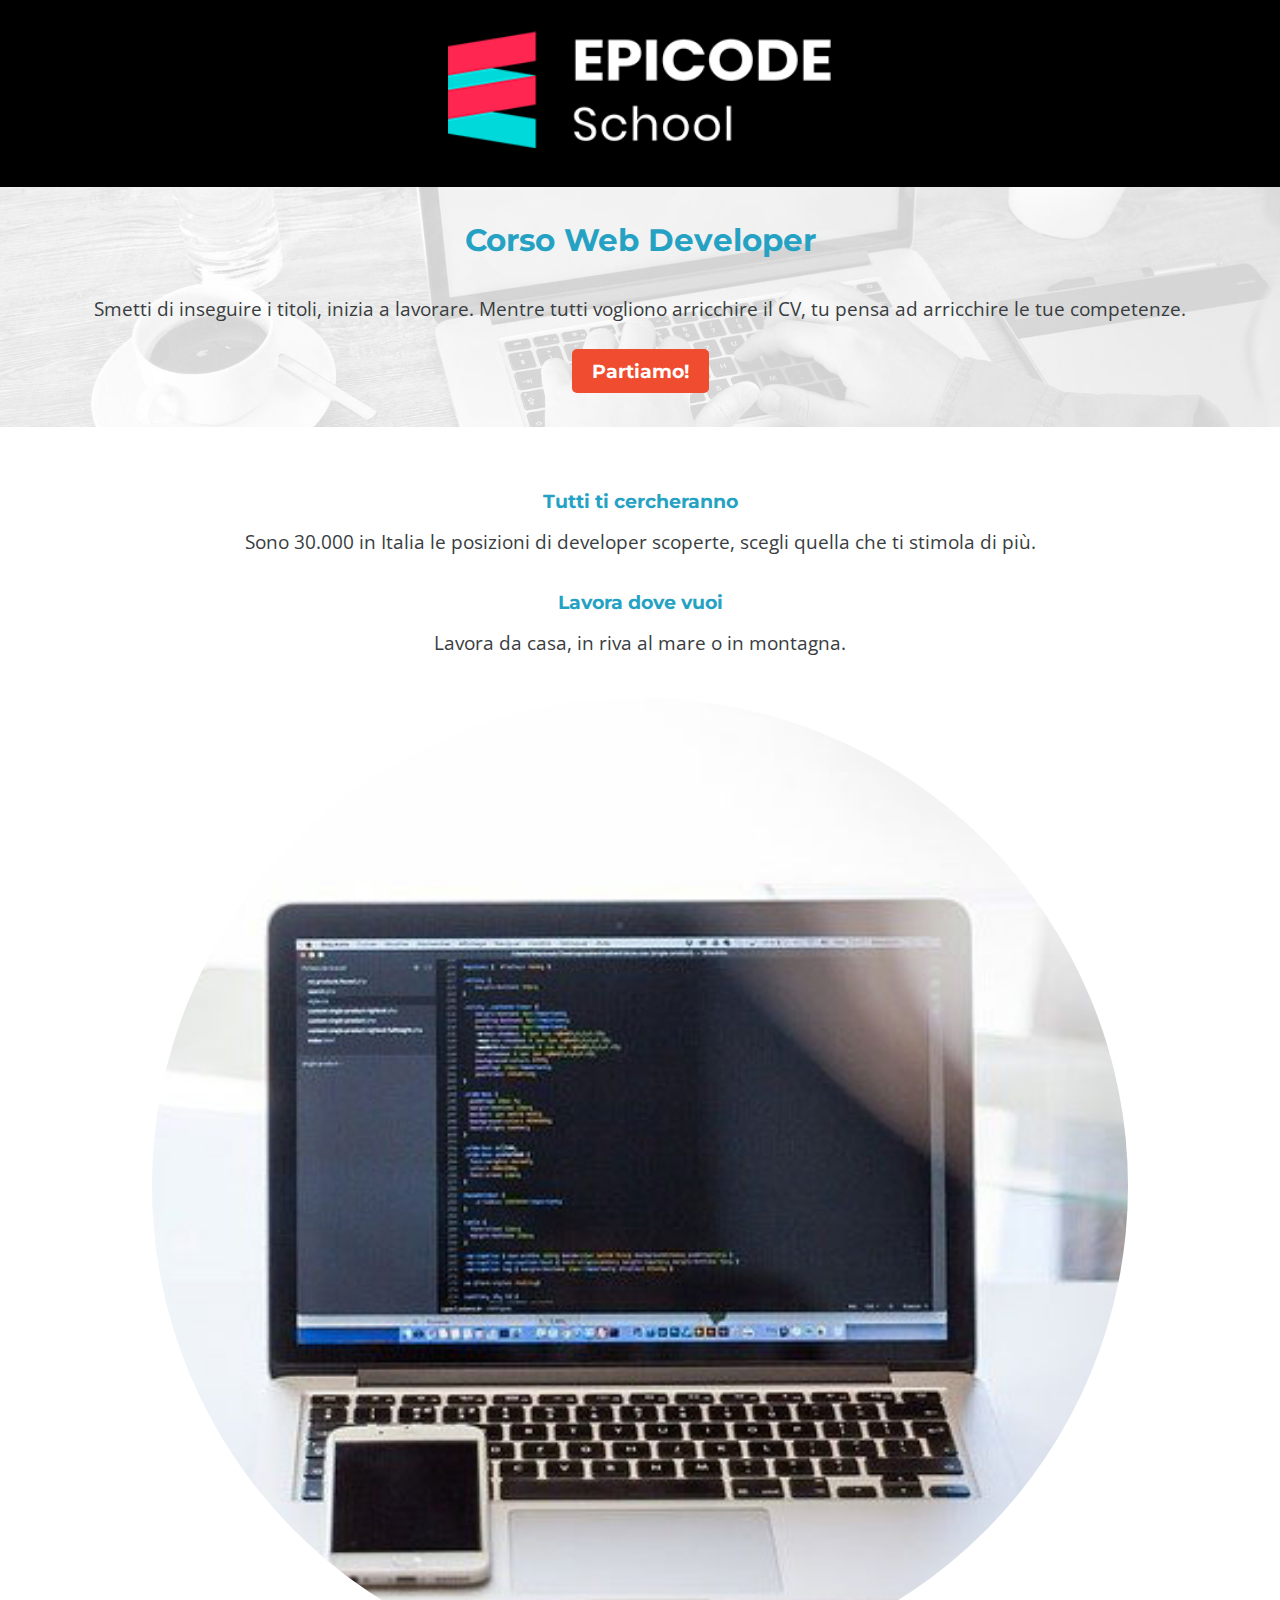
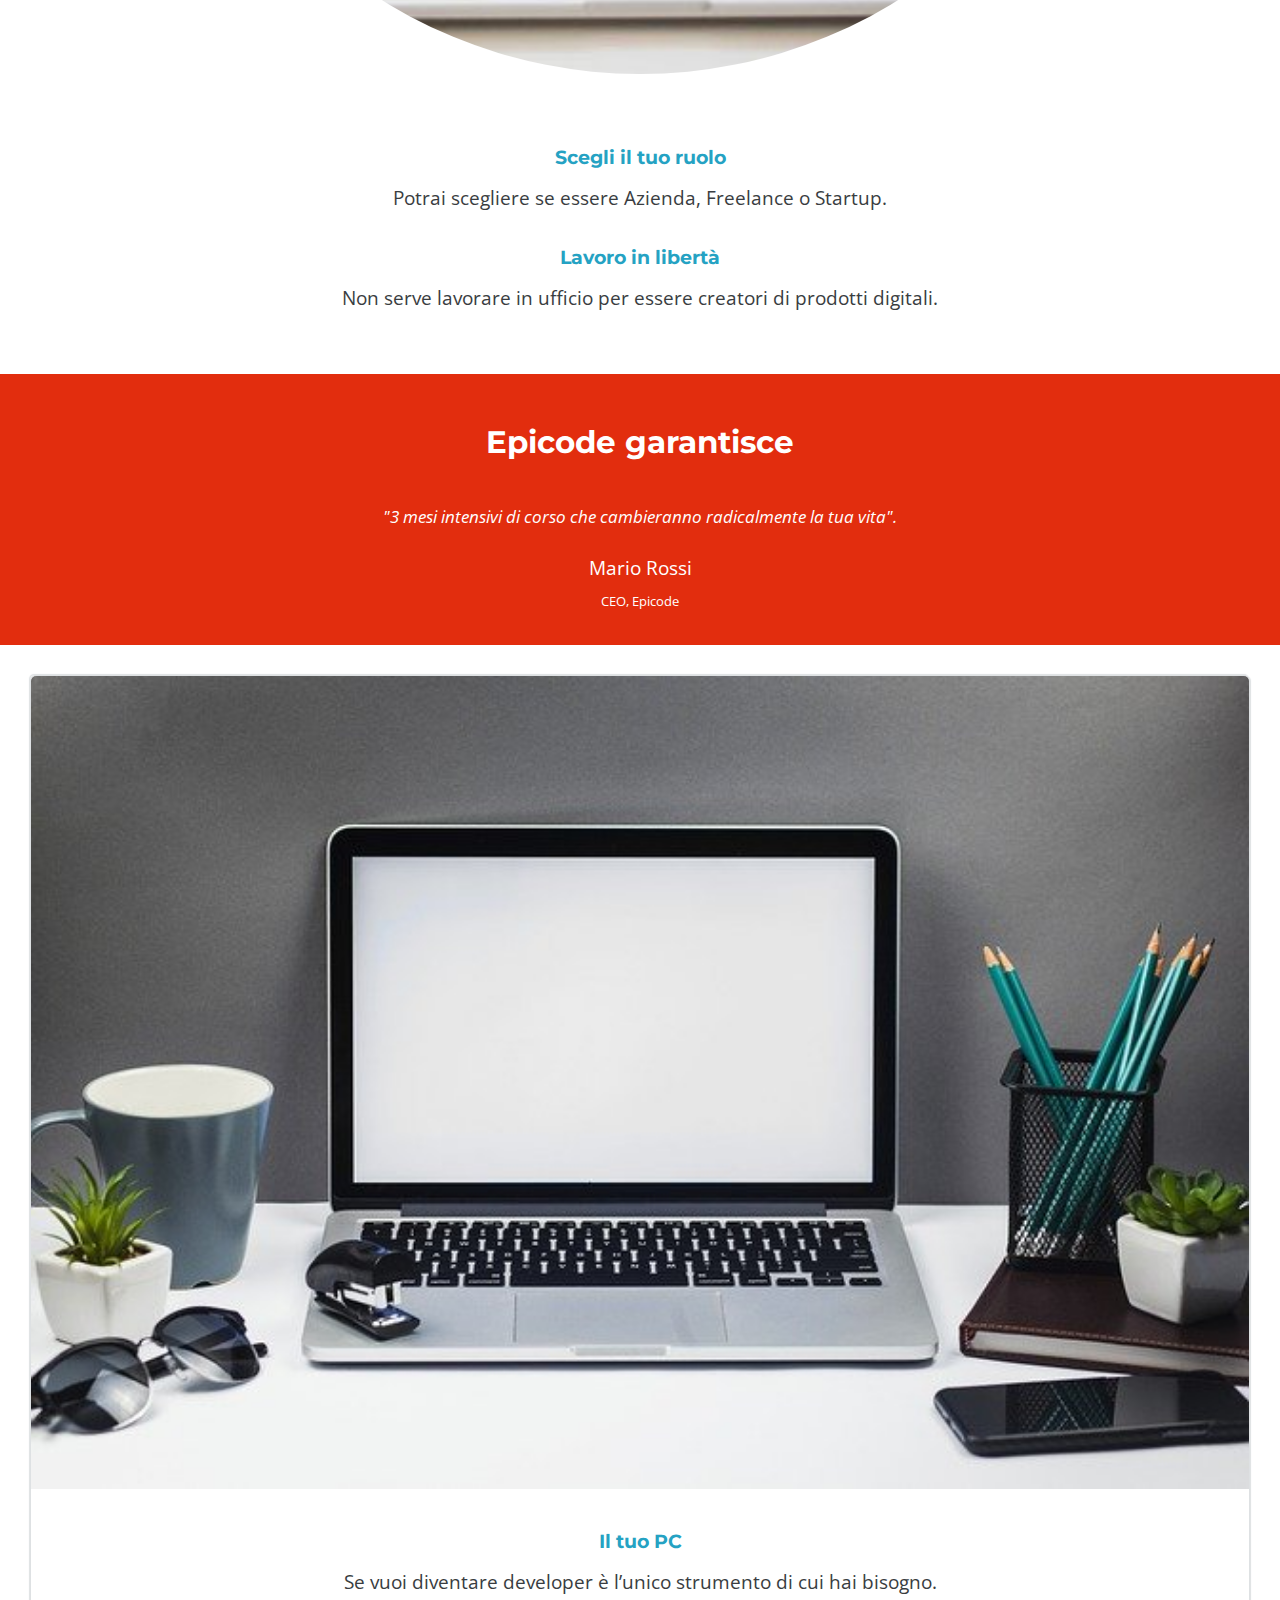
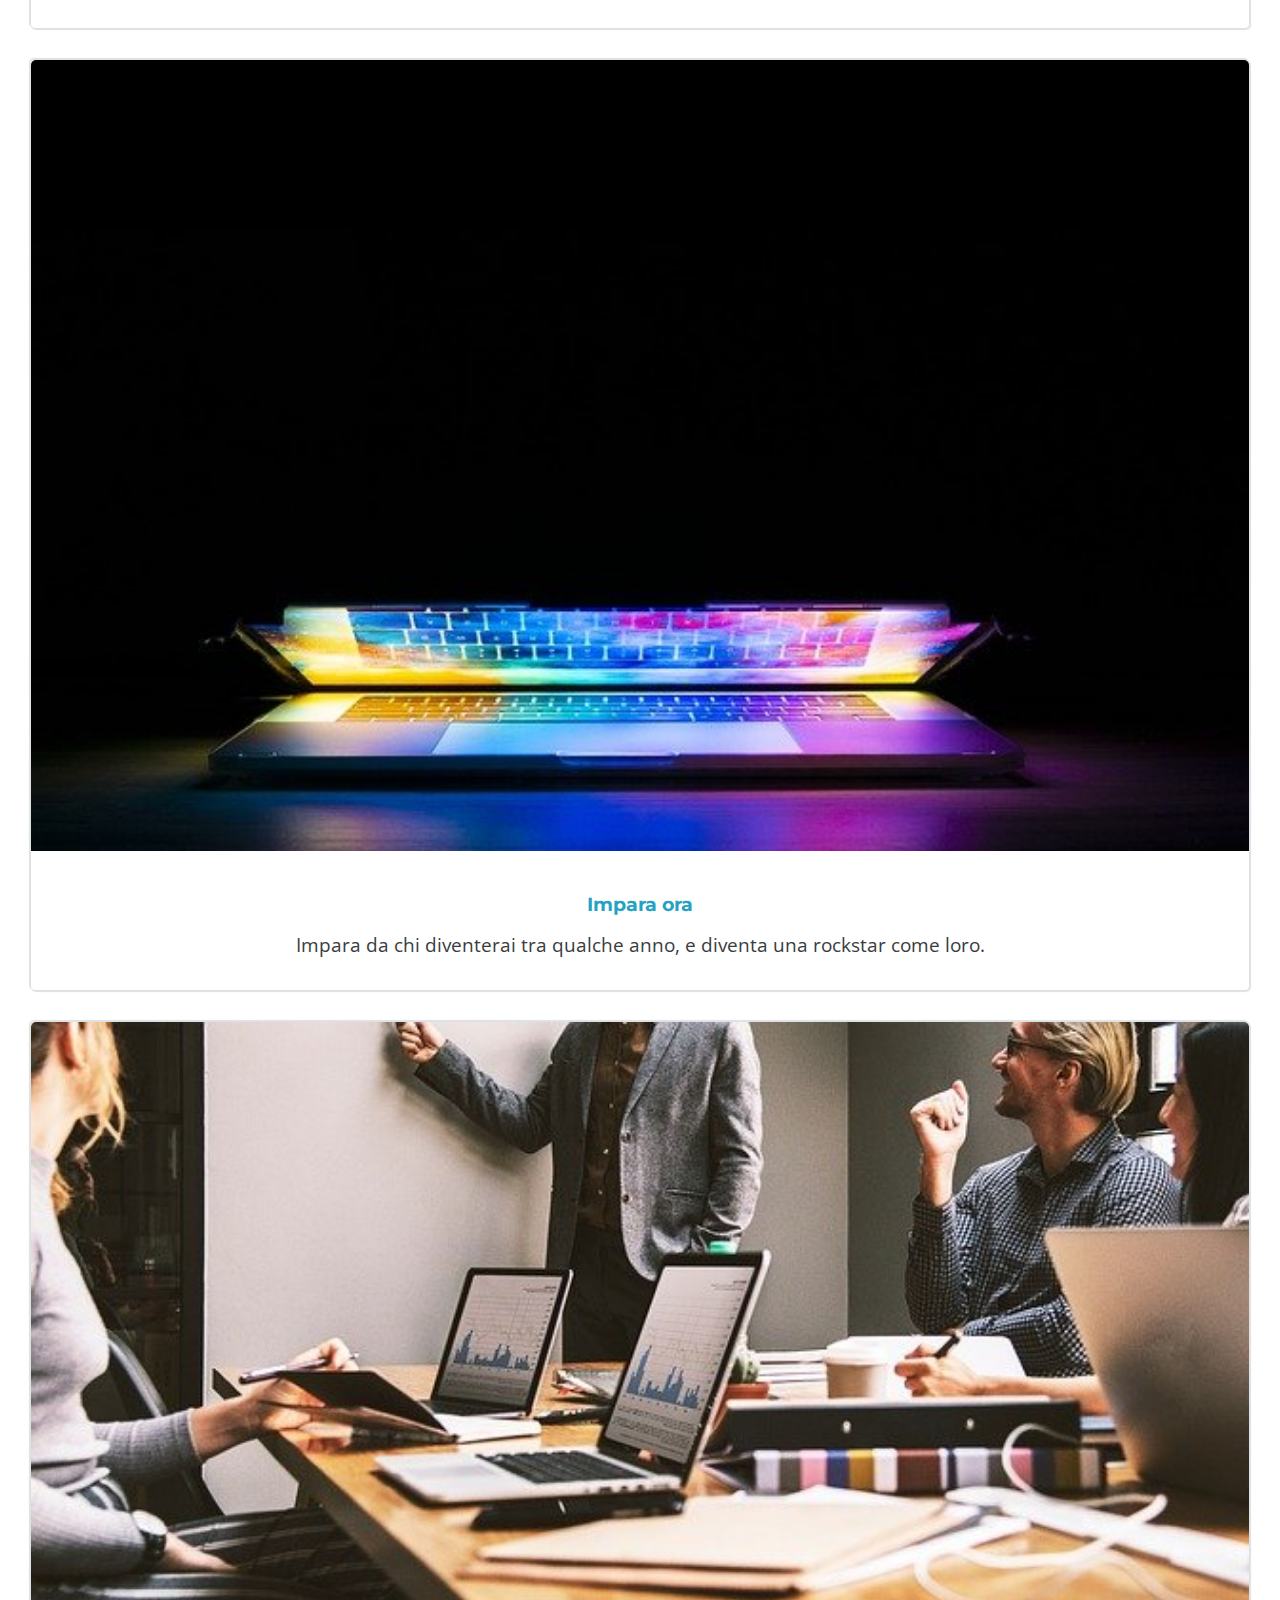
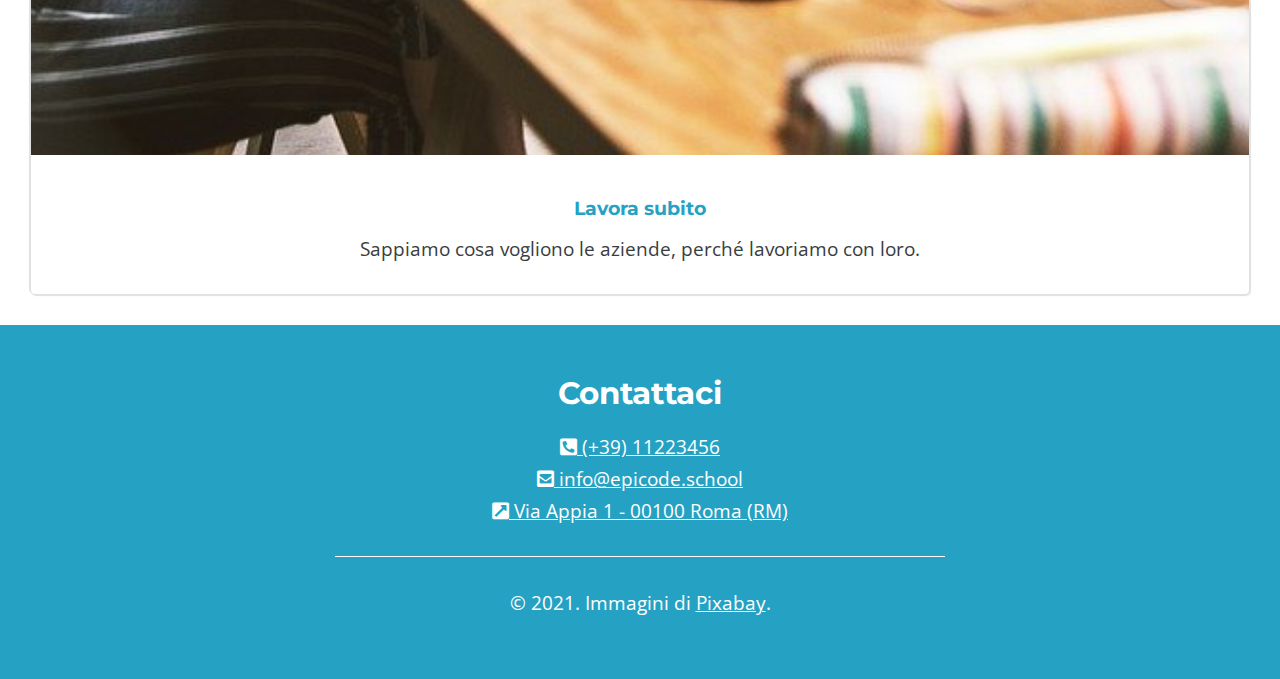
<file: Weekly-project-1/index.html>
<!DOCTYPE html>
<html lang="it">

<head>
    <meta charset="UTF-8">
    <title>Corso Web Developer - Epicode school</title>
    <meta name="description"
        content="Da zero a Epicode con i corsi completi per diventare uno sviluppatore professionista in 3 mesi.">
    <meta http-equiv="X-UA-Compatible" content="IE=edge">
    <meta name="viewport" content="width=device-width, initial-scale=1.0">
    <link rel="stylesheet" href="assets/css/all.css">
    <link rel="stylesheet" href="assets/css/reset.css">
    <link rel="stylesheet" href="assets/css/stile.css">
    <link rel="preconnect" href="https://fonts.googleapis.com">
        <link rel="preconnect" href="https://fonts.gstatic.com" crossorigin>
        <link href="https://fonts.googleapis.com/css2?family=Montserrat:wght@700&family=Open+Sans:ital@0;1&display=swap" rel="stylesheet">
</head>


<body>

    <!-------------HEADER------------->
    <header>
        <img src="assets/images/logo.png" alt="logo epicode school">
    </header>


    <!-------------MAIN------------->
    <main>
        <section id="banner">
        <h1>Corso Web Developer</h1>
        <p>Smetti di inseguire i titoli, inizia a lavorare. Mentre tutti vogliono arricchire il CV, tu pensa ad arricchire le tue competenze.</p>
        <p><a href="#footer"><span>Partiamo!</span></a></p>
        
        </section>

        <section>
            <div>
            <h3>Tutti ti cercheranno</h3>
            <p>Sono 30.000 in Italia le posizioni di developer scoperte, scegli quella che ti stimola di più.</p>
            </div>

            <div>
            <h3>Lavora dove vuoi</h3>
            <p>Lavora da casa, in riva al mare o in montagna.</p>
            </div>

            <img src="assets/images/notebook.jpg" alt="notebook">

            <div>
            <h3>Scegli il tuo ruolo</h3>
            <p>Potrai scegliere se essere Azienda, Freelance o Startup.</p>
            </div>

            <div>
            <h3>Lavoro in libertà</h3>
            <p>Non serve lavorare in ufficio per essere creatori di prodotti digitali.</p>
            </div>

        </section>

        <section id="testimonianze">
            <h2>Epicode garantisce</h2>
            <p><cite>"3 mesi intensivi di corso che cambieranno radicalmente la tua vita".</cite></p>
            <p>Mario Rossi<br> <span>CEO, Epicode</span></p>
        </section>

        <aside>
            <div>
                <img src="assets/images/foto1.jpg" alt="notebook aperto">
                <h3>Il tuo PC</h3>
                <p>Se vuoi diventare developer è l’unico strumento di cui hai bisogno.</p>
            </div>

            <div>
                <img src="assets/images/foto2.jpg" alt="notebook socchiuso">
                <h3>Impara ora</h3>
                <p>Impara da chi diventerai tra qualche anno, e diventa una rockstar come loro.</p>
            </div>

            <div>
                <img src="assets/images/foto3.jpg" alt="ufficio">
                <h3>Lavora subito</h3>
                <p>Sappiamo cosa vogliono le aziende, perché lavoriamo con loro.</p>
            </div>

        </aside>

    </main>

    <!-------------FOOTER------------->
    <footer id="footer">
        <h2>Contattaci</h2>
        <address>
        <ul>
            <li><a href="tel: +3911223456" target="_blank"><i class="fas fa-phone-square-alt"></i> (+39) 11223456</a></li>
            <li><a href="mailto: info@epicode.school" target="_blank"><i class="fas fa-envelope-square"></i> info@epicode.school</a></li>
            <li><a href="https://goo.gl/maps/f3LiwaVz5vfXPmDm7" target="_blank"><i class="fas fa-external-link-square-alt"></i> Via Appia 1 - 00100 Roma (RM)</a></li>
        </ul>
        </address>
        <hr>
        <p>&copy; 2021. Immagini di <a href="https://pixabay.com/it/" target="_blank">Pixabay</a>.</p>

    </footer>
</body>

</html>
</file>
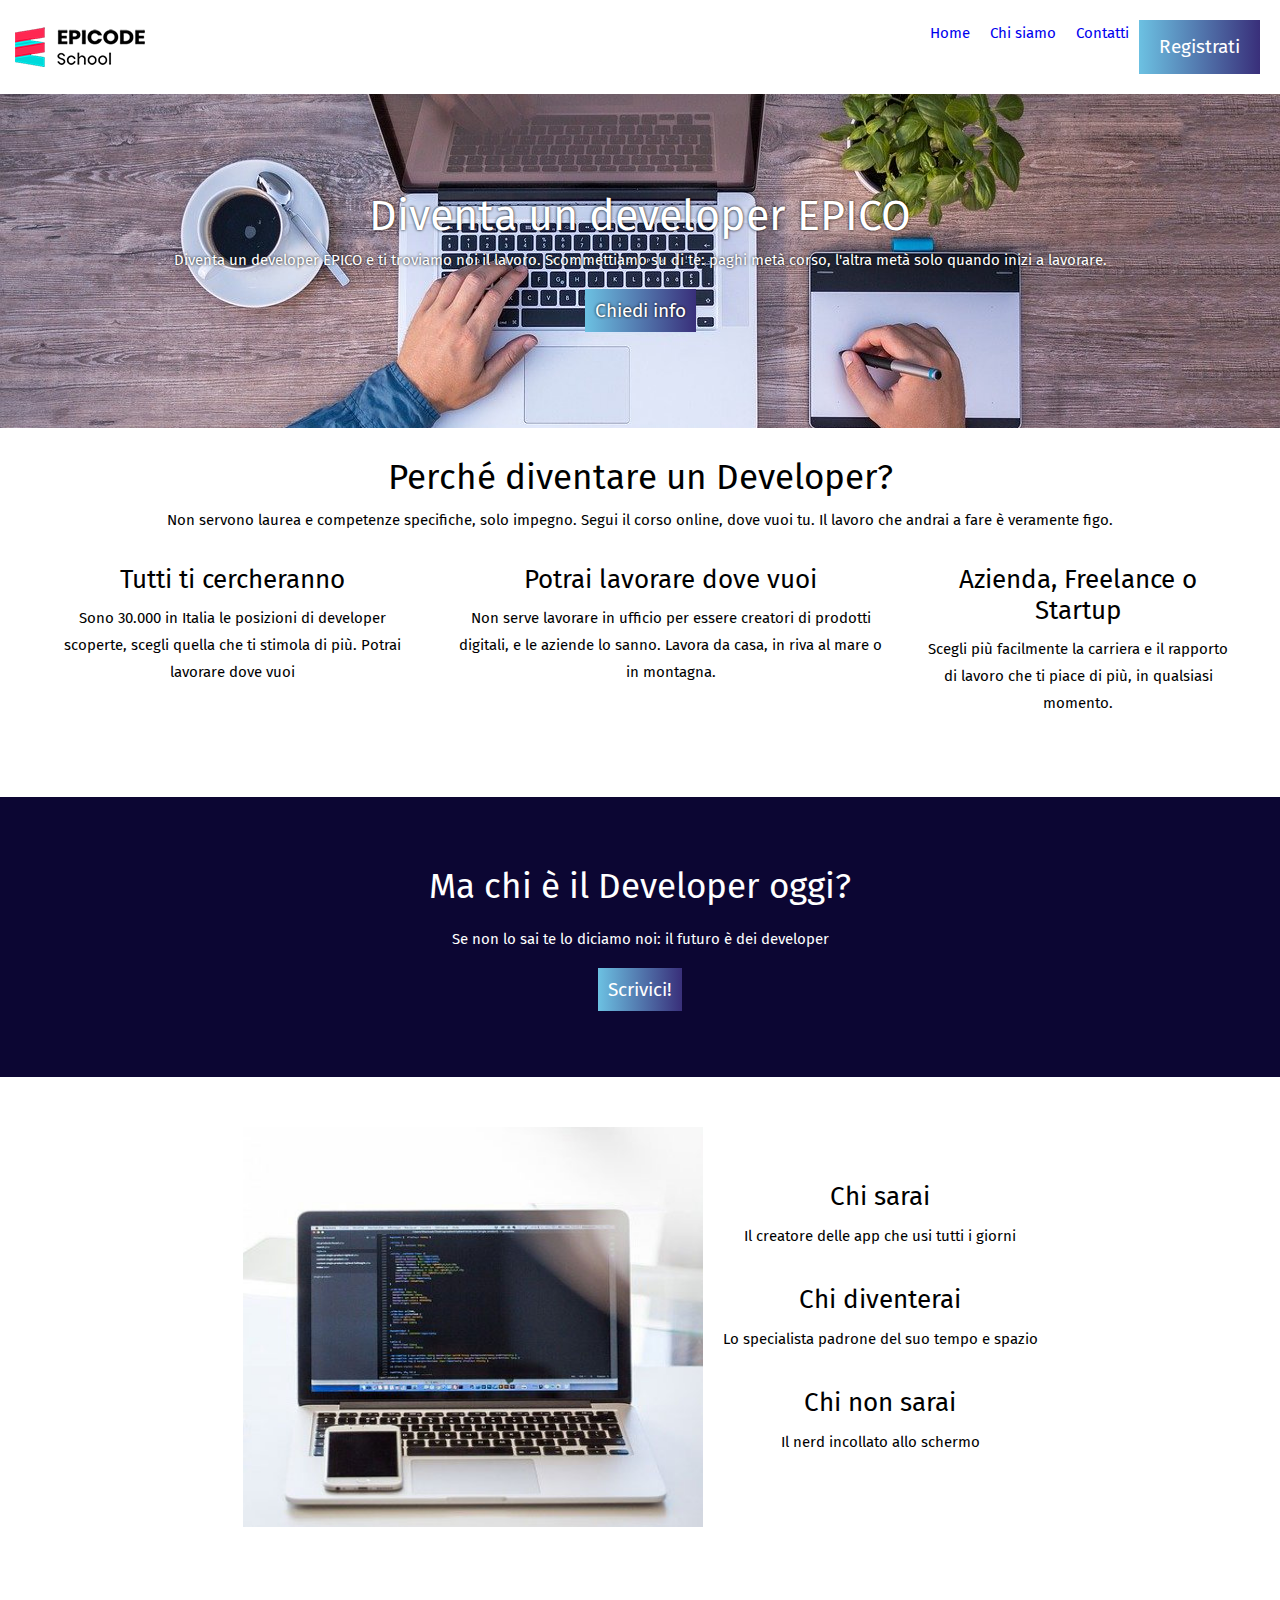
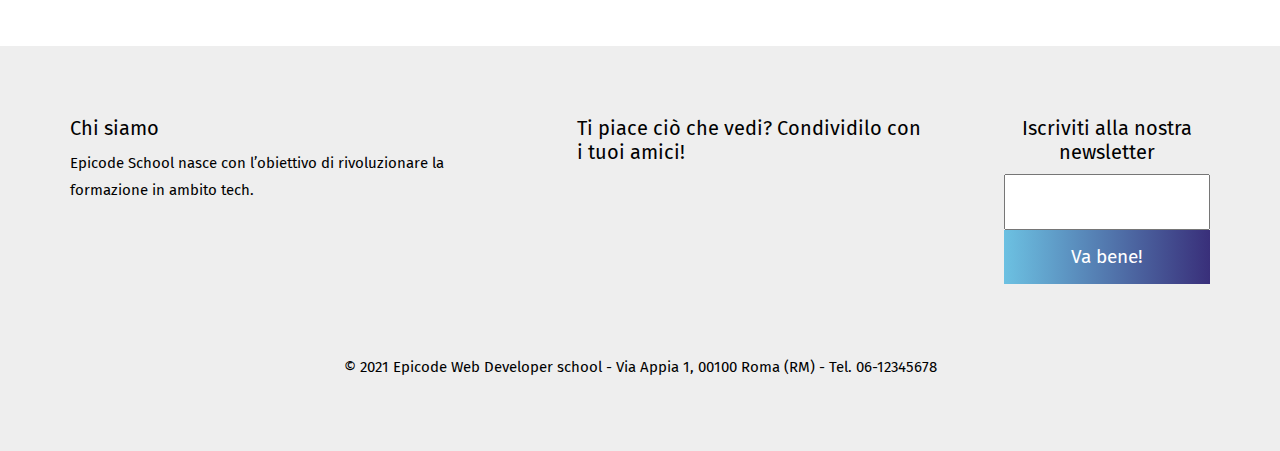
<file: Weekly-project-2/start/index.html>
<!DOCTYPE html>
<html lang="it">

<head>
  <meta charset="UTF-8">
  <meta name="viewport" content="width=device-width,initial-scale=1">
  <meta name="description" content="Epicode School: il punto di partenza per la tua professione di Developer.">
  <title>Epicode - Formazione Web Developer</title>
  <link rel="preconnect" href="https://fonts.googleapis.com">
  <link rel="preconnect" href="https://fonts.gstatic.com" crossorigin>
  <link
    href="https://fonts.googleapis.com/css2?family=Fira+Sans:ital,wght@0,100;0,200;0,300;0,400;0,500;0,600;0,700;0,800;0,900;1,100;1,200;1,300;1,400;1,500;1,600;1,700;1,800;1,900&display=swap"
    rel="stylesheet">
  <link href="https://cdn.lineicons.com/3.0/lineicons.css" rel="stylesheet">
  <link rel="stylesheet" href="assets/css/reset.css">
  <link rel="stylesheet" href="assets/css/stile.css">
</head>

<body>
  <header>
    <div id="logo">
      <img src="assets/images/logo.png" alt="logo Epicode">
    </div>
    <nav>
      <ul>
        <li><a href="index.html">Home</a></li>
        <li><a href="chi-siamo.html">Chi siamo</a></li>
        <li><a href="contatti.html">Contatti</a></li>
        <a class="buttons"><li>Registrati</li></a>
      </ul>
    </nav>

  </header>

  <main>
    <section id="banner">
      <h1>Diventa un developer EPICO</h1>
      <p>Diventa un developer EPICO e ti troviamo noi il lavoro. Scommettiamo su di te: paghi metà corso, l'altra metà
        solo quando inizi a lavorare.</p>
      <a class="buttons" href="contatti.html">Chiedi info</a>
    </section>



    <section>
      <div>
        <h2>Perché diventare un Developer?</h2>
        <p>Non servono laurea e competenze specifiche, solo impegno.
          Segui il corso online, dove vuoi tu.
          Il lavoro che andrai a fare è veramente figo.</p>
      </div>

      <div id="informazioni">
      <div>
        <i class="lni lni-comments"></i>
        <h3>Tutti ti cercheranno</h3>
        <p>Sono 30.000 in Italia le posizioni di developer scoperte, scegli quella che ti stimola di più.
          Potrai lavorare dove vuoi</p>
      </div>

      <div>
        <i class="lni lni-map-marker"></i>
        <h3>Potrai lavorare dove vuoi</h3>
        <p>Non serve lavorare in ufficio per essere creatori di prodotti digitali, e le aziende lo sanno. Lavora da
          casa,
          in riva al mare o in montagna.</p>
      </div>

      <div>
        <i class="lni lni-consulting"></i>
        <h3>Azienda, Freelance o Startup</h3>
        <p>Scegli più facilmente la carriera e il rapporto di lavoro che ti piace di più, in qualsiasi momento.</p>
      </div>
    </div>

    </section>

    

    <section id="scrivici">
      <h2>Ma chi è il Developer oggi?</h2>
      <p>Se non lo sai te lo diciamo noi: il futuro è dei developer</p>
      <a class="buttons" href="contatti.html">Scrivici!</a>
    </section>

    <section>
      <div id="aside">
      <div>
      <img src="assets/images/notebook.jpg" alt="Notebook aperto" width="460px" height="400px">
      </div>
      <div>
     <div>
      <h3><i class="lni lni-happy"></i> Chi sarai</h3>
      <p>Il creatore delle app che usi tutti i giorni</p>
     </div>

     <div>
      <h3><i class="lni lni-cool"></i> Chi diventerai</h3>
      <p>Lo specialista padrone del suo tempo e spazio</p>
     </div>

     <div>
      <h3><i class="lni lni-suspect"></i> Chi non sarai</h3>
      <p>Il nerd incollato allo schermo</p>
     </div>
    </div>
    </div>
    </section>


  </main>




  <footer>
    <div id="footer">
    <div>
      <h3>Chi siamo</h3>
      <p>Epicode School nasce con l’obiettivo di rivoluzionare la formazione in ambito tech.</p>
    </div>
    <div>
      <h3>Ti piace ciò che vedi? Condividilo con i tuoi amici!</h3>
      <div id="iconefooter">
      <a href="https://www.facebook.com/" target="_blank"><i class="lni lni-facebook-original"></i></a>
      <a href="https://it.linkedin.com" target="_blank"><i class="lni lni-linkedin-original"></i></a>
      <a href="https://www.instagram.com" target="_blank"><i class="lni lni-instagram-filled"></i></a>
    </div>
    </div> 
    <form>
      <h3>Iscriviti alla nostra newsletter</h3>
      <input type="email" id="email" name="email">
      <a class="buttons">Va bene!</a>
    </form>
  </div>
    <div id="address">
      <p>&#169; 2021 Epicode Web Developer school - Via Appia 1, 00100 Roma (RM) - Tel. 06-12345678</p>
    </div>
  </footer>

</body>

</html>
</file>
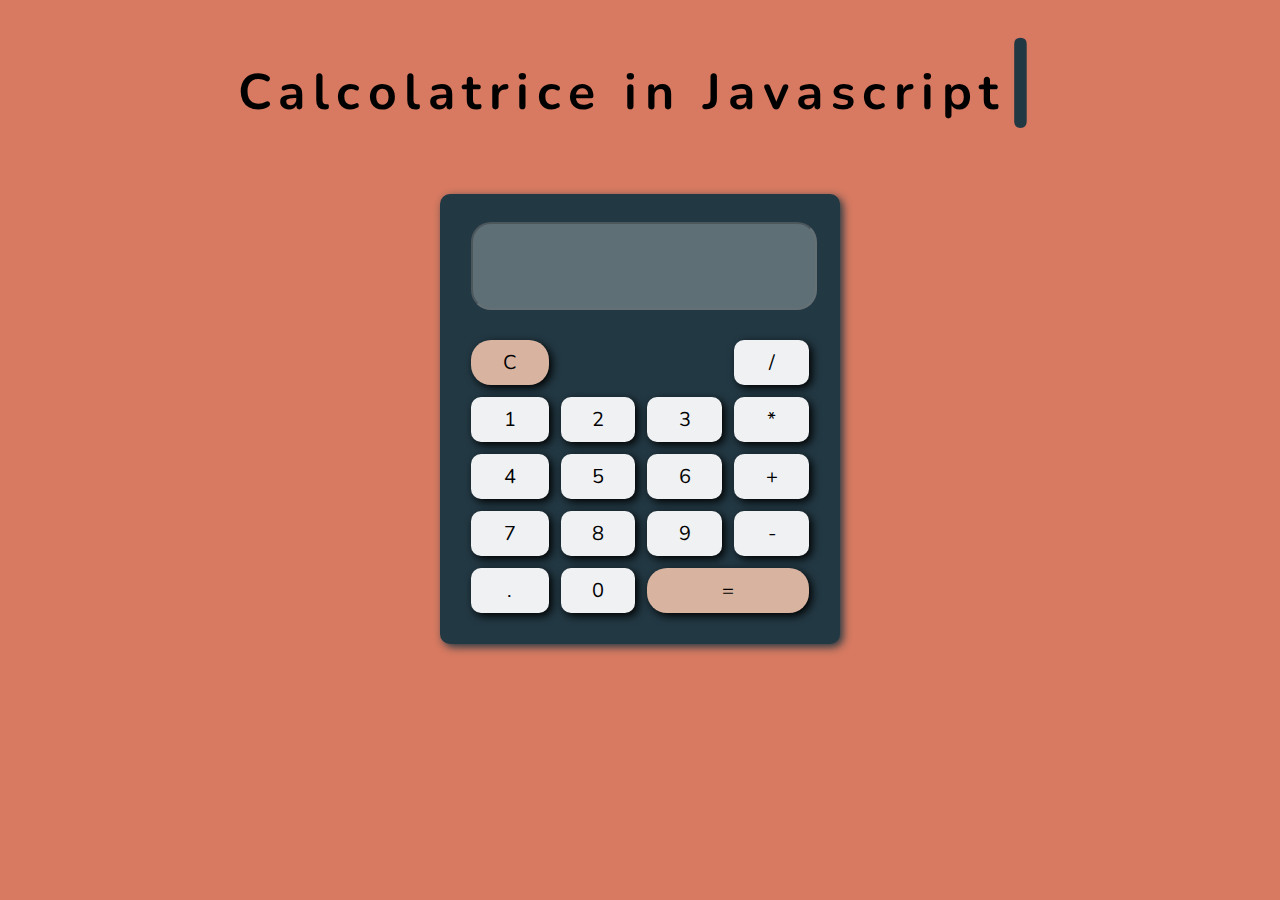
<file: Weekly-project-3/start/index.html>
<!DOCTYPE html>
<html lang="it">
<head>
    <meta charset="UTF-8">
    <meta http-equiv="X-UA-Compatible" content="IE=edge">
    <meta name="viewport" content="width=device-width, initial-scale=1.0">
    <title>Calcolatrice Javascript</title>
    <link rel="stylesheet" href="assets/css/style.css">
</head>
<body>

    <h1>Calcolatrice in Javascript<span>|</span></h1>
    <table class="calcolatrice">

        <tr>
            <td colspan="4"><input type="text" class="schermo" id="risultato" disabled /></td>
        </tr>
        <tr>
        <td><input type="button" value="C" onclick="cancellaSchermo()" id="btn" /></td>
        <td></td>
        <td></td>
        <td><input type="button" value="/" onclick="display('/')" /></td>
        </tr>

        <tr>
            <td><input type="button" value="1" onclick="display('1')" /></td>
            <td><input type="button" value="2" onclick="display('2')" /></td>
            <td><input type="button" value="3" onclick="display('3')" /></td>
            <td><input type="button" value="*" onclick="display('*')" /></td>
        </tr>

        <tr>
            <td><input type="button" value="4" onclick="display('4')"/></td>
            <td><input type="button" value="5" onclick="display('5')"/></td>
            <td><input type="button" value="6" onclick="display('6')"/></td>
            <td><input type="button" value="+" onclick="display('+')"/></td>
        </tr>
        <tr>
            <td><input type="button" value="7" onclick="display('7')"/></td>
            <td><input type="button" value="8" onclick="display('8')"/></td>
            <td><input type="button" value="9" onclick="display('9')"/></td>
            <td><input type="button" value="-" onclick="display('-')"/></td>
        </tr>

        <tr>
            <td><input type="button" value="." onclick="display('.')"/></td>
            <td><input type="button" value="0" onclick="display('0')"/></td>
            <td colspan="2"><input type="button" value="=" onclick="calcola()" id="btn"/></td>
        </tr>
    </table>

    <script src="assets/js/script.js"></script>
</body>
</html>
</file>
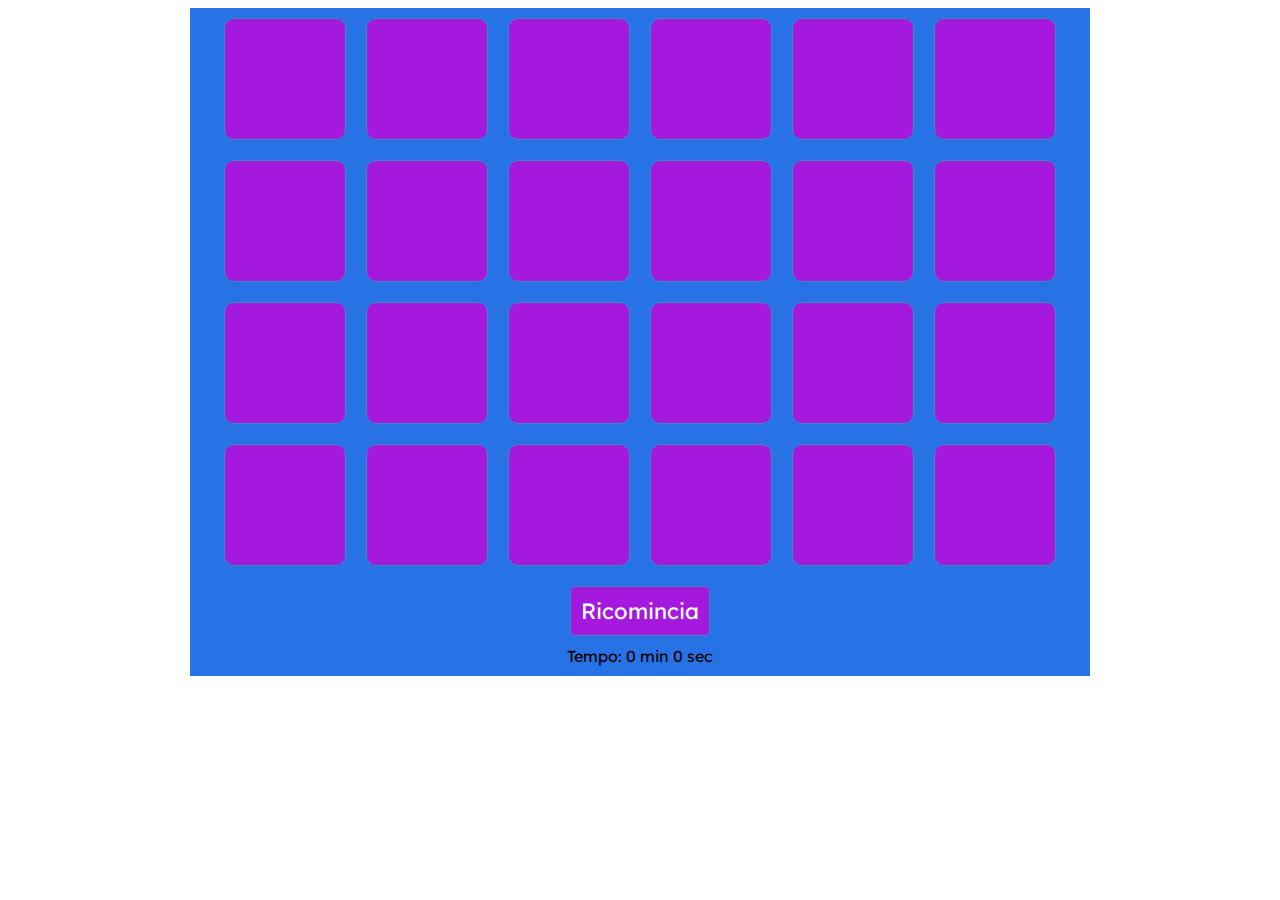
<file: Weekly-project-4/start/index.html>
<!DOCTYPE html>
<html lang="it">

<head>
    <meta charset="UTF-8">
    <meta http-equiv="X-UA-Compatible" content="IE=edge">
    <meta name="viewport" content="width=device-width, initial-scale=1.0">
    <link rel="stylesheet" href="https://cdnjs.cloudflare.com/ajax/libs/font-awesome/5.15.3/css/all.min.css" integrity="sha512-iBBXm8fW90+nuLcSKlbmrPcLa0OT92xO1BIsZ+ywDWZCvqsWgccV3gFoRBv0z+8dLJgyAHIhR35VZc2oM/gI1w==" crossorigin="anonymous" />

    <link href="https://fonts.googleapis.com/css2?family=Lexend&display=swap" rel="stylesheet">
    <link rel="stylesheet" href="css/style.css">
    <title>Memory Game</title>
</head>

<body>



    <div class="container icon-grid" id="griglia">
    </div>
    <div class="container text-center">
        <input type="button" id="button" class="button" onclick=startGame() value="Ricomincia">
        <div class="timer">Tempo: 0 min 0 sec</div>
    </div>

    <div id="modal">
        <div class="content">
            <h2>Congratulazioni! Hai risolto il gioco in: </h2>
            <p><span id="tempoTrascorso"> </span> </p>
            <p><input type="button" class="button" onclick=playAgain() value="Altra partita"></p>
        </div>
    </div>

    <script src="js/memory.js">
    </script>
</body>

</html>
</file>
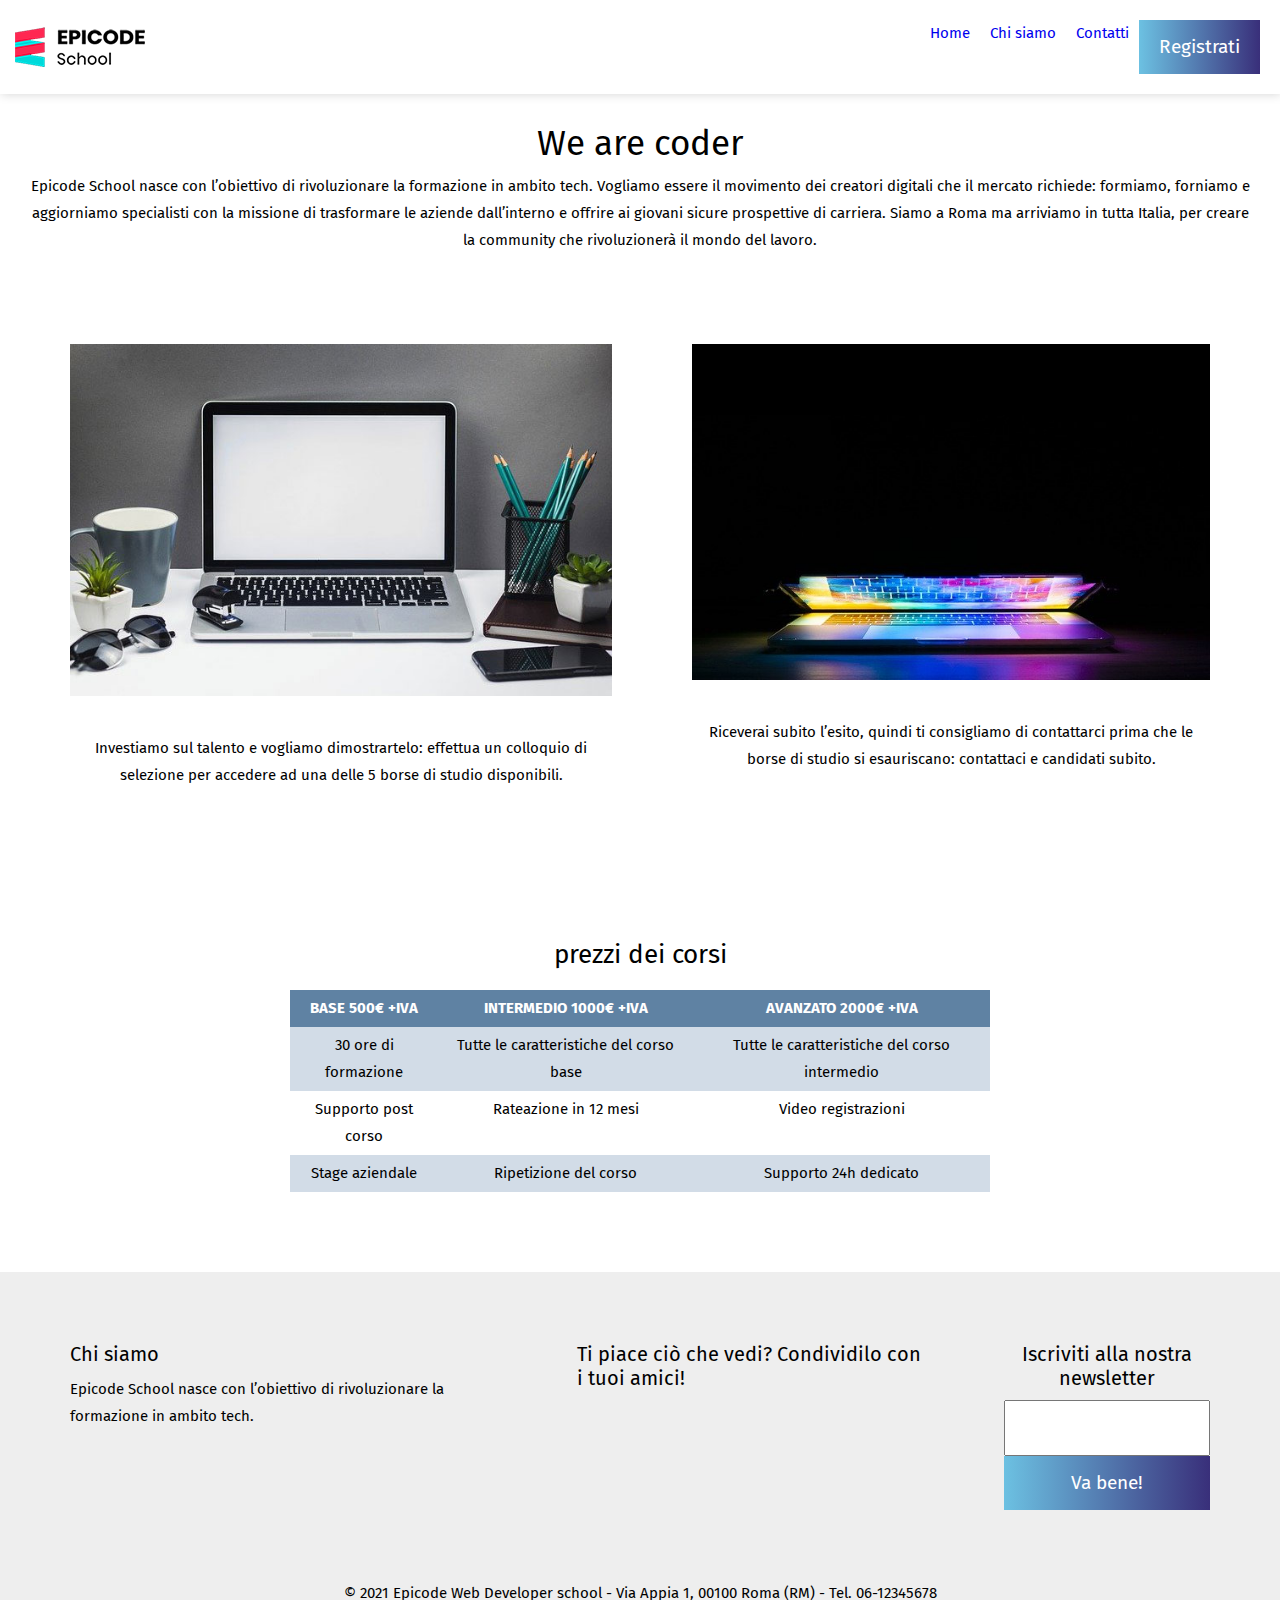
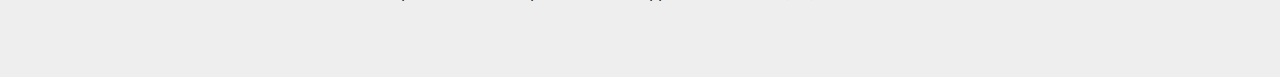
<file: Weekly-project-2/start/chi-siamo.html>
<!DOCTYPE html>
<html lang="it">

<head>
  <meta charset="UTF-8">
  <meta name="viewport" content="width=device-width,initial-scale=1">
  <meta name="description" content="Epicode School: il punto di partenza per la tua professione di Developer.">
  <title>Epicode - Formazione Web Developer</title>
  <link rel="preconnect" href="https://fonts.googleapis.com">
  <link rel="preconnect" href="https://fonts.gstatic.com" crossorigin>
  <link href="https://fonts.googleapis.com/css2?family=Fira+Sans:ital,wght@0,100;0,200;0,300;0,400;0,500;0,600;0,700;0,800;0,900;1,100;1,200;1,300;1,400;1,500;1,600;1,700;1,800;1,900&display=swap" rel="stylesheet">
  <link href="https://cdn.lineicons.com/3.0/lineicons.css" rel="stylesheet">
  <link rel="stylesheet" href="assets/css/reset.css">
  <link rel="stylesheet" href="assets/css/stile.css">
</head>

<body>
<header>
  <div id="logo">
  <img src="assets/images/logo.png" alt="logo Epicode">
  </div>
  <nav>
    <ul>
      <li><a href="index.html">Home</a></li>
      <li><a href="chi-siamo.html">Chi siamo</a></li>
      <li><a href="contatti.html">Contatti</a></li>
      <a class="buttons"><li>Registrati</li></a>
    </ul>
  </nav>
</header>

<main>
  <section>
    <div>
    <h2>We are coder</h2>
    <p>Epicode School nasce con l’obiettivo di rivoluzionare la formazione in ambito tech. Vogliamo essere il movimento dei creatori digitali che il mercato richiede: formiamo, forniamo e aggiorniamo specialisti con la missione di trasformare le aziende dall’interno e offrire ai giovani sicure prospettive di carriera. Siamo a Roma ma arriviamo in tutta Italia, per creare la community che rivoluzionerà il mondo del lavoro.</p>
  </div>
    <div id="chisiamo">
    <div>
   <img src="assets/images/foto1.jpg" alt="notebook aperto 1" width="450px" height="350px">
    <p>Investiamo sul talento e vogliamo dimostrartelo: effettua un colloquio di selezione per accedere ad una delle 5 borse di studio disponibili.</p>
  </div>
  <div>
    <img src="assets/images/foto2.jpg" alt="notebook socchiuso" width="450px" height="350px">
    <p>Riceverai subito l’esito, quindi ti consigliamo di contattarci prima che le borse di studio si esauriscano: contattaci e candidati subito.
    </p>
  </div>
</div>
  </section>

  <section>
    <div id="mobile">
    <table>
      <h3>prezzi dei corsi</h3>
      <tr>
        <th>BASE 500€</th>
        <td>30 ore di formazione</td>
      </tr>
      <tr>
        <th>INTERMEDIO 1000€</th>
        <td>Tutte le caratteristiche del corso base</td>
        </tr>
        <tr>
        <th>AVANZATO 2000€</th>
        <td>Tutte le caratteristiche del corso intermedio</td>
        </tr>
        <tr>
        <th>BASE 500€</th>
        <td>Supporto post corso</td>
      </tr>
      <tr>
        <th>INTERMEDIO 1000€</th>
        <td>Rateazione in 12 mesi</td>
      </tr>
      <tr>
        <th>AVANZATO 2000€</th>
        <td>Video registrazioni</td>
        </tr>
        <th>BASE 500€</th>
        <td>Stage aziendale</td>
      </tr>
      <tr>
        <th>INTERMEDIO 1000€</th>
        <td>Ripetizione del corso</td>
      </tr>
      <tr>
        <th>AVANZATO 2000€</th>
        <td>Supporto 24h dedicato</td>
      </tr>
    </table>
  </div>

  <div id="nomobile">
    <table>
      <h3>prezzi dei corsi</h3>
  <tr>
    <th>BASE 500€ +IVA</th>
    <th>INTERMEDIO 1000€ +IVA</th>
    <th>AVANZATO 2000€ +IVA</th>
  </tr>
  <tr>
    <td>30 ore di formazione</td>
    <td>Tutte le caratteristiche del corso base</td>
    <td>Tutte le caratteristiche del corso intermedio</td>
  </tr>
  <tr>
    <td>Supporto post corso</td>
    <td>Rateazione in 12 mesi</td>
    <td>Video registrazioni</td>
  </tr>
  <tr>
    <td>Stage aziendale</td>
    <td>Ripetizione del corso</td>
    <td>Supporto 24h dedicato</td>
  </tr>
    </table>
  </div>
  </section>
</main>

<footer>
  <div id="footer">
  <div>
    <h3>Chi siamo</h3>
    <p>Epicode School nasce con l’obiettivo di rivoluzionare la formazione in ambito tech.</p>
  </div>
  <div>
    <h3>Ti piace ciò che vedi? Condividilo con i tuoi amici!</h3>
    <div id="iconefooter">
      <a href="https://www.facebook.com/" target="_blank"><i class="lni lni-facebook-original"></i></a>
      <a href="https://it.linkedin.com" target="_blank"><i class="lni lni-linkedin-original"></i></a>
      <a href="https://www.instagram.com" target="_blank"><i class="lni lni-instagram-filled"></i></a>
    </div>
  </div> 
  <form>
    <h3>Iscriviti alla nostra newsletter</h3>
    <input type="email" id="email" name="email">
    <a class="buttons" href="">Va bene!</a>
  </form>
</div>
  <div id="address">
    <p>&#169; 2021 Epicode Web Developer school - Via Appia 1, 00100 Roma (RM) - Tel. 06-12345678</p>
  </div>
</footer>

</body>

</html>
</file>
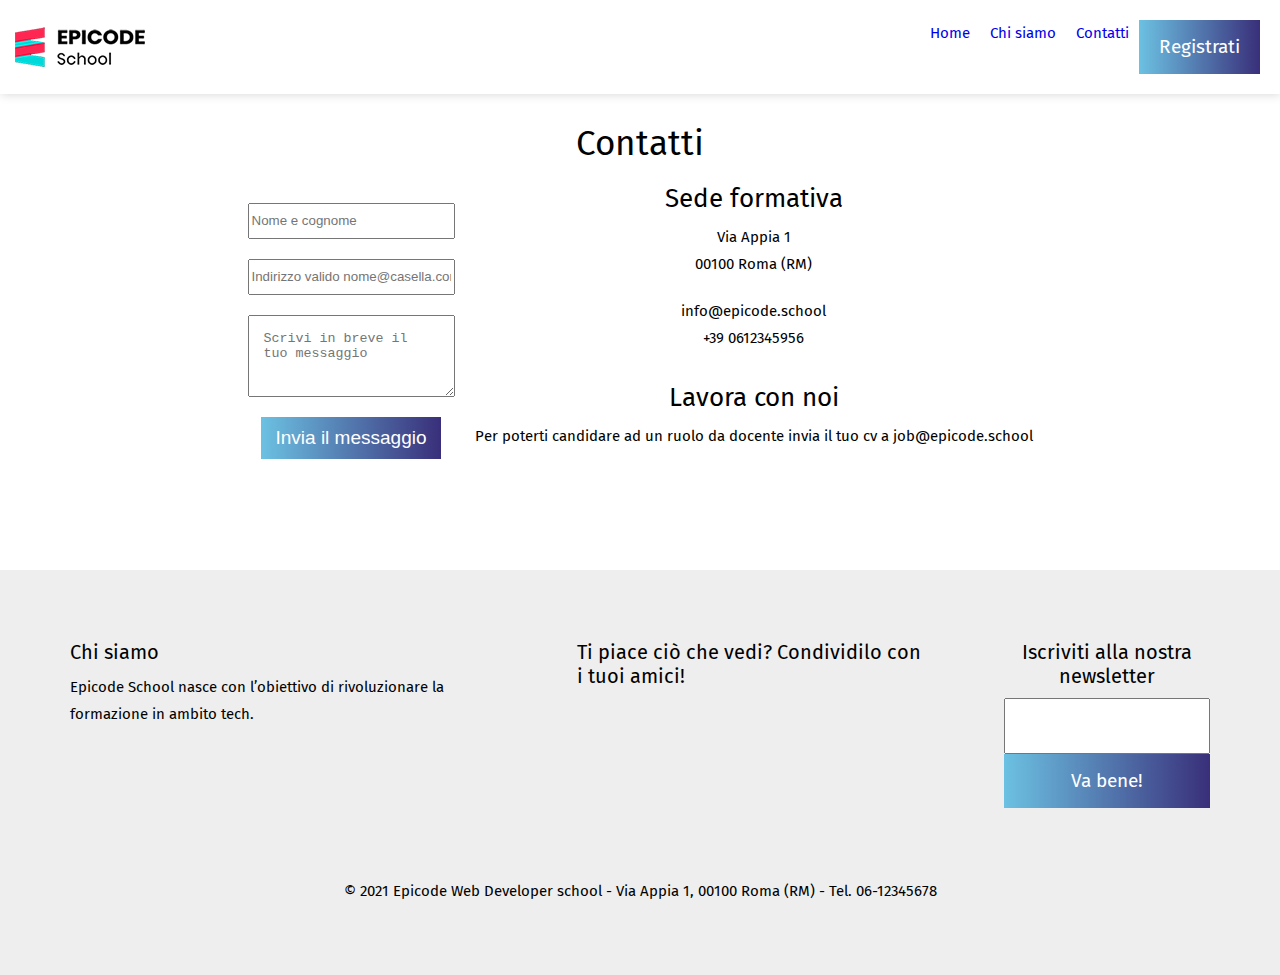
<file: Weekly-project-2/start/contatti.html>
<!DOCTYPE html>
<html lang="it">

<head>
  <meta charset="UTF-8">
  <meta name="viewport" content="width=device-width,initial-scale=1">
  <meta name="description" content="Epicode School: il punto di partenza per la tua professione di Developer.">
  <title>Epicode - Formazione Web Developer</title>
  <link rel="preconnect" href="https://fonts.googleapis.com">
  <link rel="preconnect" href="https://fonts.gstatic.com" crossorigin>
  <link href="https://fonts.googleapis.com/css2?family=Fira+Sans:ital,wght@0,100;0,200;0,300;0,400;0,500;0,600;0,700;0,800;0,900;1,100;1,200;1,300;1,400;1,500;1,600;1,700;1,800;1,900&display=swap" rel="stylesheet">
  <link href="https://cdn.lineicons.com/3.0/lineicons.css" rel="stylesheet">
  <link rel="stylesheet" href="assets/css/reset.css">
  <link rel="stylesheet" href="assets/css/stile.css">
</head>

<body>
<header>
  <div id="logo">
  <img src="assets/images/logo.png" alt="logo Epicode">
  </div>
  <nav>
    <ul>
      <li><a href="index.html">Home</a></li>
      <li><a href="chi-siamo.html">Chi siamo</a></li>
      <li><a href="contatti.html">Contatti</a></li>
      <a class="buttons"><li>Registrati</li></a>
    </ul>
  </nav>
</header>

<main>
  <section>
    <h2>Contatti</h2>
    <div id="contactsection">
  <form id="contact">
    <input type="name" id="name" name="name" placeholder="Nome e cognome">
    <input type="email" id="email" name="email" placeholder="Indirizzo valido nome@casella.com">
    <textarea name="comment" form="contact" placeholder="Scrivi in breve il tuo messaggio"></textarea>
    <button type="submit">Invia il messaggio</button>
  </form>

  <div id="infromazioni2">
  <div>
  <h3>Sede formativa</h3>
  <address><p>Via Appia 1<br>
    00100 Roma (RM)</p>
    
    <p>info@epicode.school<br>
    +39 0612345956</p></address>
  </div>
  <div>
    <h3>Lavora con noi</h3>
    <p>Per poterti candidare ad un ruolo da docente invia il tuo cv a job@epicode.school</p>
  </div>
</div>
</div>
</section>
</main>

<footer>
  <div id="footer">
  <div>
    <h3>Chi siamo</h3>
    <p>Epicode School nasce con l’obiettivo di rivoluzionare la formazione in ambito tech.</p>
  </div>
  <div>
    <h3>Ti piace ciò che vedi? Condividilo con i tuoi amici!</h3>
    <div id="iconefooter">
      <a href="https://www.facebook.com/" target="_blank"><i class="lni lni-facebook-original"></i></a>
      <a href="https://it.linkedin.com" target="_blank"><i class="lni lni-linkedin-original"></i></a>
      <a href="https://www.instagram.com" target="_blank"><i class="lni lni-instagram-filled"></i></a>
    </div>
  </div> 
  <form>
    <h3>Iscriviti alla nostra newsletter</h3>
    <input type="email" id="email" name="email">
    <a class="buttons" href="">Va bene!</a>
  </form>
</div>
  <div id="address">
    <p>&#169; 2021 Epicode Web Developer school - Via Appia 1, 00100 Roma (RM) - Tel. 06-12345678</p>
  </div>
</footer>

</body>

</html>
</file>
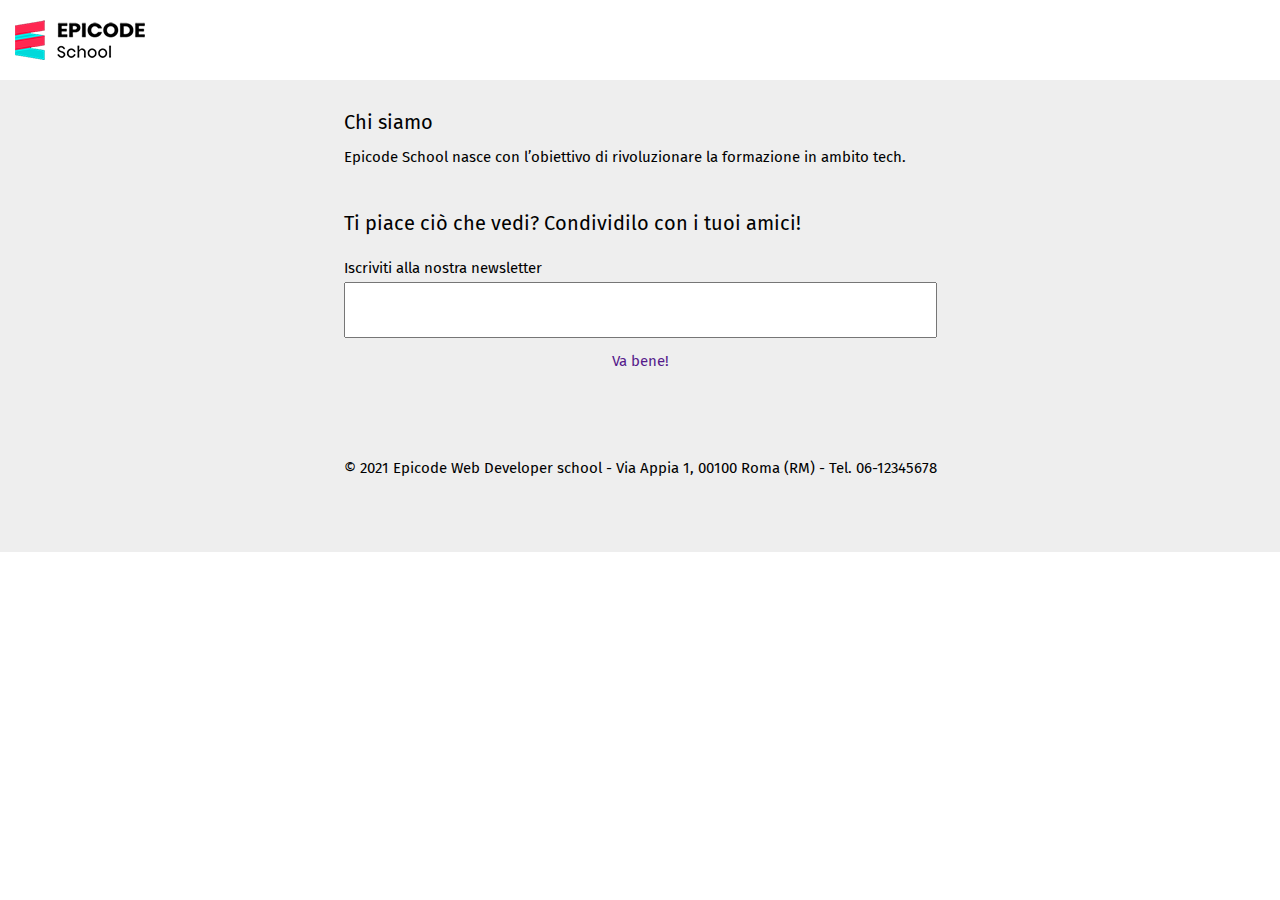
<file: Weekly-project-2/start/layout.html>
<!DOCTYPE html>
<html lang="it">

<head>
  <meta charset="UTF-8">
  <meta name="viewport" content="width=device-width,initial-scale=1">
  <meta name="description" content="Epicode School: il punto di partenza per la tua professione di Developer.">
  <title>Epicode - Formazione Web Developer</title>
  <link rel="preconnect" href="https://fonts.googleapis.com">
  <link rel="preconnect" href="https://fonts.gstatic.com" crossorigin>
  <link href="https://fonts.googleapis.com/css2?family=Fira+Sans:ital,wght@0,100;0,200;0,300;0,400;0,500;0,600;0,700;0,800;0,900;1,100;1,200;1,300;1,400;1,500;1,600;1,700;1,800;1,900&display=swap" rel="stylesheet">
  <link href="https://cdn.lineicons.com/3.0/lineicons.css" rel="stylesheet">
  <link rel="stylesheet" href="assets/css/reset.css">
  <link rel="stylesheet" href="assets/css/stile.css">
</head>

<body>
<header>
  <div id="logo">
  <img src="assets/images/logo.png" alt="logo Epicode">
  </div>
  <div>
  <i class="lni lni-more-alt"></i>
  </div>
</header>

<footer>
  <div>
  <h3>Chi siamo</h3>
  <p>Epicode School nasce con l’obiettivo di rivoluzionare la formazione in ambito tech.</p>
  </div>
  <div>
  <h3>Ti piace ciò che vedi? Condividilo con i tuoi amici!</h3>
  <i class="lni lni-facebook-original"></i>
  <i class="lni lni-linkedin-original"></i>
  <i class="lni lni-instagram-filled"></i>
  </div>
  <form>
  <label for="email">Iscriviti alla nostra newsletter</label>
  <input type="email" id="email" name="email">
  <a href=""><p>Va bene!<p></a>
  </form>
  <div>
  <p>&#169; 2021 Epicode Web Developer school - Via Appia 1, 00100 Roma (RM) - Tel. 06-12345678</p>
  </div>
</footer>

</body>

</html>
</file>
<file: Weekly-project-1/assets/css/stile.css>
/*GENERAL SETTINGS */

body {
    color: #393d41;
    font-size: 1.2em;
    font-family: 'Open Sans', sans-serif;
    line-height: 1.65;
    text-align: center;
}

h1,
h2,
h3 {
    color: #25a2c3;
    font-family: 'Montserrat', sans-serif;
    font-weight: bold;
    line-height: 1.5;
}

h1 {
    font-size: 1.6em;
}

h2 {
    font-size: 1.6em;
    color: white;
    padding: 15px;
}

h3 {
    margin: 30px 0px 0px 0px;
}

p {
    margin: 10px 0px;
}

/*HEADER*/

header {
    background-color: black;
}

header img {
    width: 30%;
    padding: 30px;
}



/*MAIN*/

/*------BANNER--------*/
#banner {
    background-image: url("../images/banner.jpg");
    background-position: center;
    padding: 30px;
    background-size: cover;
}

#banner p {

    margin-top: 30px;
}

#banner span {
    padding: 10px 20px;
    border: 0px solid;
    background-color: #f04c2f;
    font-family: 'Montserrat', sans-serif;
    font-weight: bold;
    border-radius: 5px;
    color: white;
}

#banner a:link {
    text-decoration: none;
}

#banner a:visited {
    text-decoration: none;
}

/*------MAIN SECTION--------*/

section {
    padding: 30px;
}

section div p {
    margin: 10px 0px 30px 0px;
}

section img {
    width: 80%;
    border-radius: 100%;
    margin-bottom: 30px;
    margin-top: 10px;
}

#testimonianze {
    background-color: #e22d0e;
    color: white;
}

#testimonianze p {
    margin: 20px 0 0 0;
}

cite {
    font-size: 0.9em;
    font-style: italic;
}

#testimonianze span {
    font-size: 0.7em;
}

/*MAIN - ASIDE */

aside div {
    border: 1px solid #dee1e3;
    margin: 30px;
    box-shadow: 1px 1px 1px #dee1e3, -1px -1px 1px #dee1e3;
    border-radius: 5px;
}

aside div img {
    width: 100%;
    border-radius: 5px 5px 0px 0px;

}

aside div p {
    margin: 10px 10px 30px 10px;
}



/*FOOTER*/

footer {
    background-color: #25a2c3;
    padding: 30px;
}

footer a:link {
    color: white;
}

footer a:visited {
    color: white;
}

footer a:hover {
    color: #e22d0e;
}

footer {
    color: white;
}

ul {
    list-style: none;
    margin-bottom: 30px;
}

hr {
    border-top: 1px solid white;
    border-bottom: 0px;
    border-left: 0px;
    border-right: 0px;
    width: 50%;
}

footer p {
    margin: 30px;
}
</file>
<file: Weekly-project-2/start/assets/css/stile.css>
/* IMPOSTAZIONI GENERALI */
html {
    font-size: 62.5%;
}
body {
    color: #000;
    font-size: 1.5rem;
    font-family: 'Fira Sans', sans-serif;
    line-height: 1.8;
}

h1 {
    line-height: 1;
    font-size: 4.3rem;
}

h2 {
    line-height: 1.1;
    font-size: 3.5rem;
}

h3 {
    line-height: 1.2;
    font-size: 2.6rem;
}

.buttons{
    font-size: 1.9rem;
    color: white;
    background: linear-gradient(90deg, #6cc1e2, #392f7a);
    border: 0px solid white;
    padding: 10px;
}

.lni {
    color: #e42424;
    font-size: 30px;
}

a {
    cursor: pointer;
}

a:link, a:visited {
    text-decoration: none;

}
/* HEADER */
header {
    display: flex;
    background-color: white;
    padding: 20px;
    justify-content: space-between;
    align-content: center;
    box-shadow: 1px 0px 10px #d3d3d3;
}

header #logo {
    width: 120px;
    height: auto;
}
header div {
    display: flex;
    justify-content: center;
    align-items: center;
    font-size: 40px;
}

header ul {
    list-style: none;
    display: flex;
}

header li {
    margin: 0px 10px ;
}

/* MAIN */

main {
    display: flex;
    justify-content: center;
    align-content: center;
    flex-wrap: wrap;
    flex-direction: column;
    text-align: center;
}

#banner {
    background-image: url('../images/banner.jpg');
    background-position:center;
    background-repeat: no-repeat;
    background-size: cover;
    padding: 20px;
    text-align: left;
    color: white;
    text-shadow: 0px 0px 3px black;
}

section div {
    margin-bottom: 30px;
}


p {
    margin: 10px 0px 20px 0px;
}

section {
    padding: 30px;
}
section img {
    margin: 20px 0px;
}
#scrivici {
    background-color: #0c0633;
    padding: 70px 30px;
    color: white;
}

#scrivici h2 {
    margin-bottom: 20px;
}

/* ------------PAGE CONTATTI -----------*/
form#contact{
    display: flex;
    flex-direction: column;
}

#contact input {
    margin-top: 20px;
    height: 30px;

}

#contact textarea {
    margin: 20px 0px;
    height: 50px;
    padding: 15px;
}

#contact button {
    font-size: 1.9rem;
    color: white;
    background: linear-gradient(90deg, #6cc1e2, #392f7a);
    border: 0px solid white;
    padding: 10px;
    width: 180px;
    align-self: center;
    margin-bottom: 20px;
    cursor: pointer;
}

/* ------------PAGE CHI SIAMO -----------*/
#mobile {
display: flex;
justify-content: center;
flex-direction: column;
width: 100%;
}
#nomobile {
    display: flex;
    justify-content: center;
    align-content: center;
    flex-direction: column;
}

#nomobile table {
    width: 700px;
    height: 200px;
    align-self: center;
}

#mobile table, #nomobile table{
    margin: 20px 0px;
}

#mobile tr, #nomobile tr{
    margin: 20px;
    background-color: #d2dce7;
}
#mobile th {
    text-align: left;
    padding: 5px;
    font-weight: bold;
}

#mobile td {
    text-align: left;
    padding: 5px;
}
#mobile tr:nth-child(4) {
    background-color: white;
}
#mobile tr:nth-child(5) {
    background-color: white;
}
#mobile tr:nth-child(6) {
    background-color: white;
}

#nomobile th {
    text-align: center;
    padding: 5px;
    font-weight: bold;
    background-color: #5f82a3;
    color: white;
}

#nomobile td {
    text-align: center;
    padding: 5px;
}

#nomobile tr:nth-child(3) {
    background-color: white;
}

/* FOOTER */
footer {
    display: flex;
    flex-wrap: wrap;
    justify-content: center;
    align-content: center;
    flex-direction: column;
    background-color: rgb(238, 238, 238);
    padding: 30px;
}
footer div {
    text-align: left;
    margin-bottom: 20px;
}

footer form {
    display: flex;
    flex-direction: column;
    margin-bottom: 20px;
}

#iconefooter {
    margin-top: 10px;
}

footer form h3 {
    margin-bottom: 10px;
}

footer form input {
    height: 50px;
}

footer form a {
    text-align: center;
}
/* RESPONSIVE */

@media screen and (max-width: 767px) {
   #nomobile {
        display: none;
    }
}

@media screen and (min-width: 767px) {
    #mobile {
         display: none;
     }

     #banner {
        padding: 100px;
        text-align: center;
     }

     #informazioni {
        display: flex;
        flex-direction: row;
     }
     #informazioni div {
        margin: 0px 20px
     }
     #aside {
        display: flex;
        justify-content: center;
        align-items: center;
     }
      #aside img {
        margin-right: 20px;
      }


      #footer {
        display:flex;
        flex-direction: row;
        flex-wrap: nowrap;
      }

      #footer div {
        padding: 20px;
        margin: 20px;
      }

      #footer form {
        padding: 20px;
        margin: 20px;
        text-align: center;
      }
      div#iconefooter {
        padding: 10px 0 0 0;
        margin: 0;
      }

      div#address{
        text-align: center;
      }
      footer h3 {
        font-size: 2rem;
      }

      /*CONTATTI*/
      div#contactsection {
        display: flex;
        flex-direction: row;
        align-content: center;
        margin-top: 20px;
      }

      section #informazioni2 {
        padding: 20px;
        margin: 20px;
      }

      section #contact {
        margin-right: 20px;
      }

      section #chisiamo {
        display: flex;
        flex-direction: row;
      }

      #chisiamo div {
        padding: 20px;
        margin: 20px;
      }
      #chisiamo img {
        width: 100%;
        height: auto;
      }
      }
</file>
<file: Weekly-project-3/start/assets/css/style.css>
@import url('https://fonts.googleapis.com/css2?family=Nunito:wght@400;500&display=swap');

body {
    background-color: #D77A61;
}

.calcolatrice {
margin: 50px auto;
height: 450px;
width: 400px;
background-color: #223843;
border-radius: 10px;
padding: 20px;
border-spacing: 10px;
color: #EFF1F3;
box-shadow: 3px 3px 8px #223843;
animation: fadeIn 1s , slideIn .8s linear;
}

.schermo {
    width: 100%;
    height: 80%;
    border-radius: 20px;
    color: #EFF1F3;
    text-align: end;
    font-size: 30px;
    font-family: 'Nunito', sans-serif;
    font-weight: bold;
    margin-bottom: 20px;
}

 input[type = button] {
    text-align: center;
    width: 100%;
    height: 100%;
    background-color: #EFF1F3 ;
    cursor: pointer;
    border: none;
    border-radius: 10px;
    font-family: 'Nunito', sans-serif;
    font-weight: 400;
    box-shadow: 3px 3px 8px;
    font-size: 20px;
    
}

input[type = button]:hover {
    background-color: #DBD3D8;
}

input[type = button]:active {
    background-color: #8e888b;
}


#btn {
    background-color: #D8B4A0;
    border-radius: 20px;
}

#btn:hover {
    background-color: #D77A61;

}

#btn:active {
    background-color: #d05d3e;

}


h1 {
    text-align: center;
    margin: 0 auto;
    font-family: 'Nunito', sans-serif;
    font-size: 50px;
    white-space: nowrap;
    letter-spacing: .15em;
    overflow: hidden;
    animation: scrivi 2.5s steps(200, end);
    
}

h1 span {
    font-size: 2em;
    color: #223843;
    animation: lampeggia .5s infinite;
}

@keyframes scrivi {
    from { width: 0 }
    to { width: 100% }
  }

  @keyframes lampeggia {
    from, to { color: transparent }
    50% { color: #223843 }
  }

  @keyframes slideIn {
    0% {
      transform: translateY(400px);
      animation-timing-function: ease-out;
    }
    60% {
      transform: translateY(-30px);
      animation-timing-function: ease-in;
    }
    80% {
      transform: translateY(10px);
      animation-timing-function: ease-out;
    }
    100% {
      transform: translateY(0px);
      animation-timing-function: ease-in;
    }
  }
  
  @keyframes fadeIn {
    0% {
      opacity: 0;
    }
    100% {
      opacity: 1;
    }
  }
</file>
<file: Weekly-project-4/start/css/style.css>
* {
    font-family: 'Lexend', sans-serif;
}

.container {
    width: 900px;
    margin: auto;
    background-color: rgba(22, 104, 228, 0.925);
}

.text-center {
    text-align: center;
}

.icon-grid {
display: flex;
flex-direction: row;
flex-wrap: wrap;
justify-content: center;
}

.show {
/* visibilità e opacità */
opacity: 1 !important;

}

#griglia>div {
    /* dimensioni e margini */
    background-color: #b80adbdc;
    border: 1px solid #3889c4;
    border-radius: 10px;
    width: 120px;
    height: 120px;
    margin:10px;
}

.timer {
    padding: 10px 0;
}

.icon {
    font-size: 80px;
    text-align: center;
    visibility: visible !important;
    opacity: 0;
    width: 100%;
    height: 100%;
    cursor: pointer;
}

.disabled {
    pointer-events: none;
    cursor: wait;
}

.show {
    /* agganciare animation-name rotazione carta */
    animation-duration: .5s;
    background-color: white;
    border: 1px solid #3889c4;
    border-radius: 10px;
    animation-name: rotazione-carta;
}

.find {
    /* agganciare animation-name indovinato */
    animation-duration: .5s;
    background-color: rgba(247, 212, 16, 0.56);
    border: 1px solid #3889c4;
    border-radius: 10px;
    animation-name: indovinato;
}

.button {
    color: white;
    font-size: 22px;
    text-align: center;
    margin-top: 10px;
    padding: 10px;
    background-color: #b80adbdc;
    border: 1px solid #3889c4;
    border-radius: 5px;
}

.button:hover {
    background-color: #16486c;
    border: none;
}

#modal {
    display: none;
    justify-content: center;
    align-items: center;
    width: 100vw;
    height: 100vh;
    background-color: rgba(255, 255, 255, 0.9);
    position: fixed;
    top: 0;
    left: 0;
}

#modal.active {
    display: flex;
}

#modal h2 {
    margin-top: 20px;
}

@media (max-width: 600px) {
    .container {
        width: 400px;
    }
    #griglia>div {
        margin: 5px 5px;
        width: 70px;
        height: 70px;
    }
    .icon {
        font-size: 60px;
    }
}

@media (max-width: 420px) {
    .container {
        width: 230px;
    }
    #griglia>div {
        margin: 5px 5px;
        width: 40px;
        height: 40px;
    }
    .icon {
        font-size: 20px;
    }
}

@keyframes indovinato { /* animazione quando si indovina */
    from { transform: rotate(0deg);
    }
    to { transform: rotate(360deg);
    }
}

@keyframes rotazione-carta { /* animazione quando ruota la carta */
    from { transform: rotateY(80deg);
    }
    50% { transform: rotateY(-10deg);
    }
    to { transform: rotateY(0deg);
    }
}
</file>
